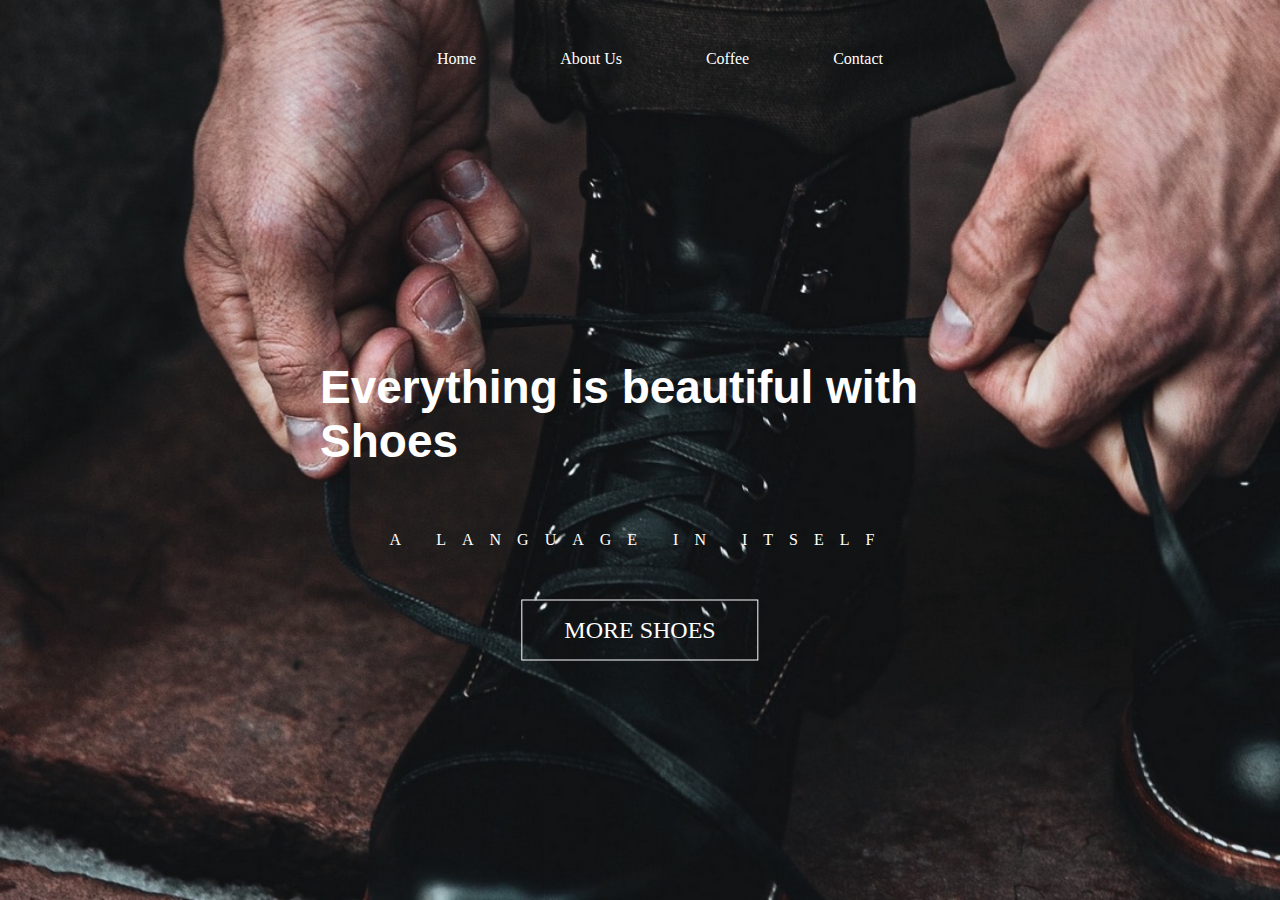
<file: index.html>
<html>
    <head>
        <meta charset="utf-8">
        <title>Ui Design | Speed Code</title>
        <link rel="stylesheet" type="text/css" href="style.css">
        <body>
            <div class="wrapper">
                <div class="nav">
                    <ul>
                        <li><a href="#">Home</a></li>
                        <li><a href="#">About Us</a></li>
                        <li><a href="#">Coffee</a></li>
                        <li><a href="#">Contact</a></li>
                    </ul>
                </div>
                <!-- <div class="logo">
                    <img src="heart2.png">
                </div> -->
                <div class="header">
                    <h1>Everything is beautiful with Shoes</h1>
                </div>
                <div class="tagline">
                    <p>A Language In Itself</p>
                </div>
                <button class = "btn">
                    More Shoes
                </button>
            </div>
        </body>
    </head>
</html>
</file>
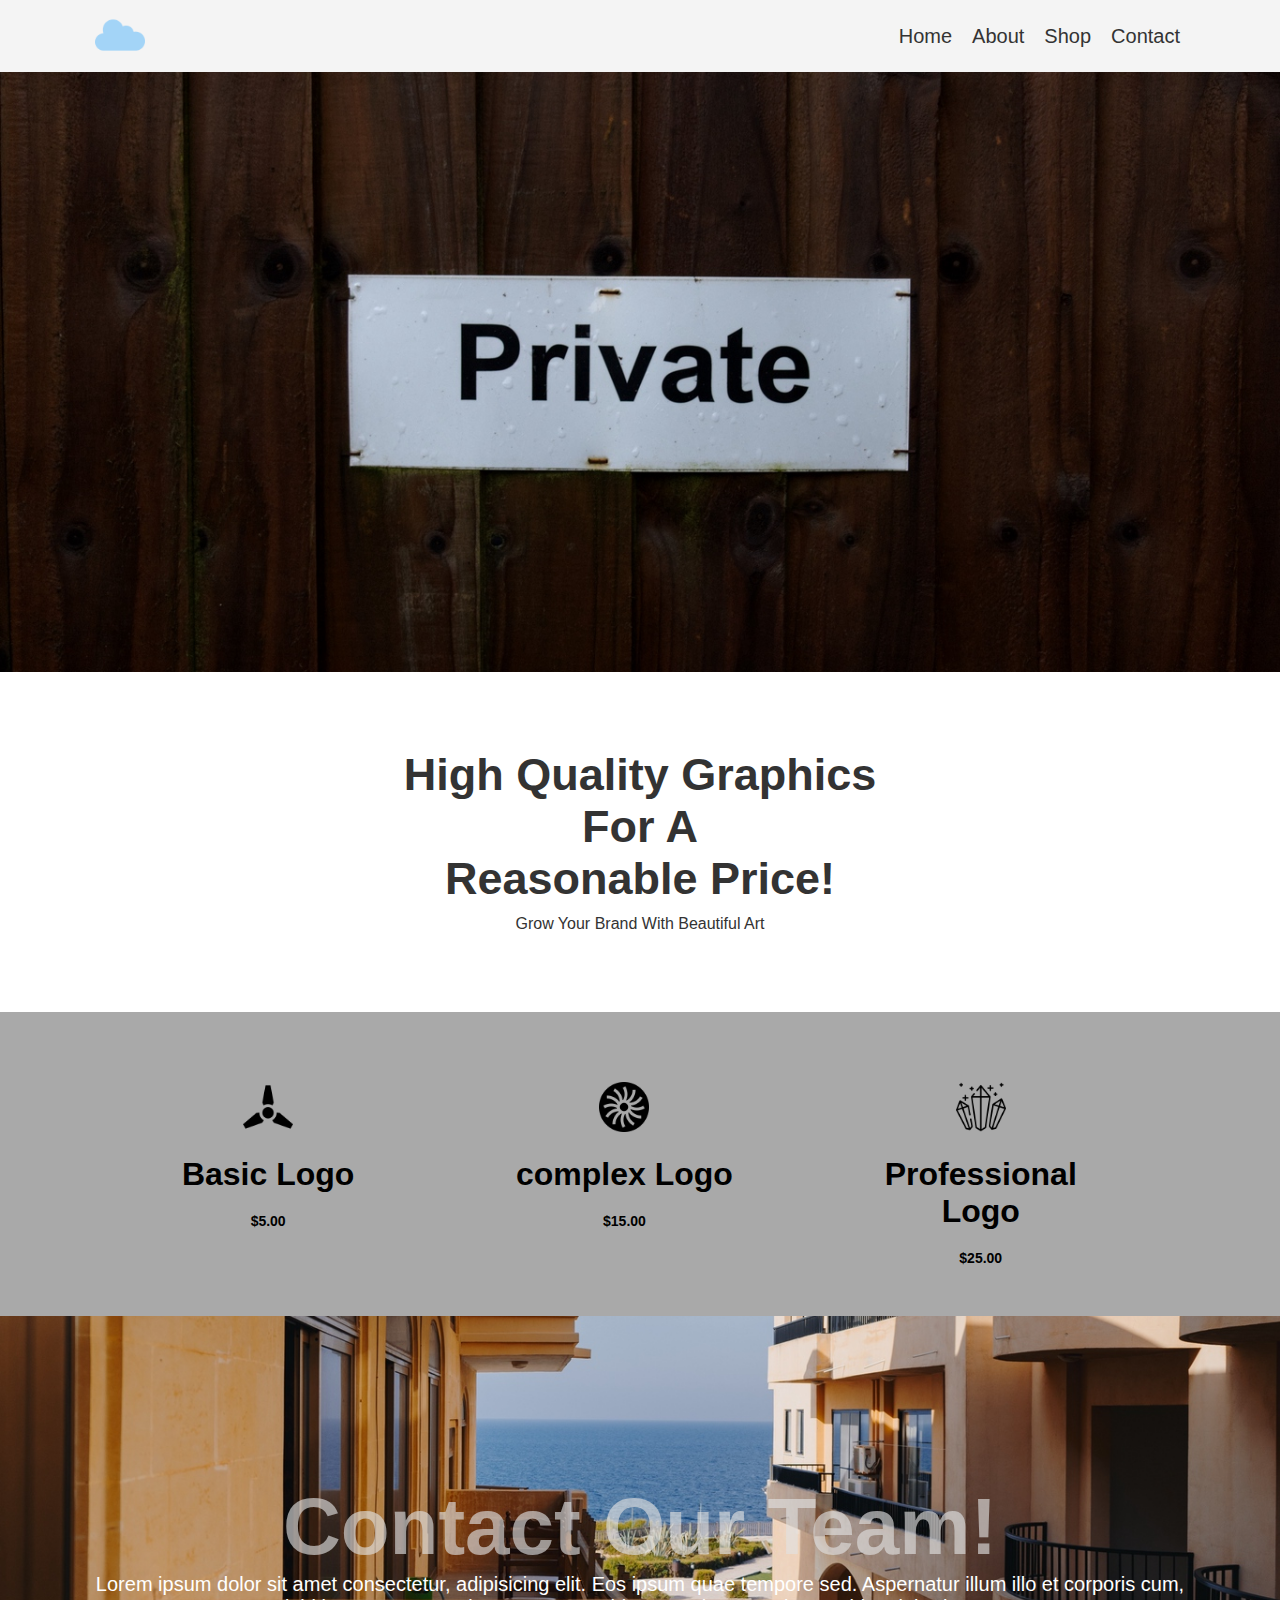
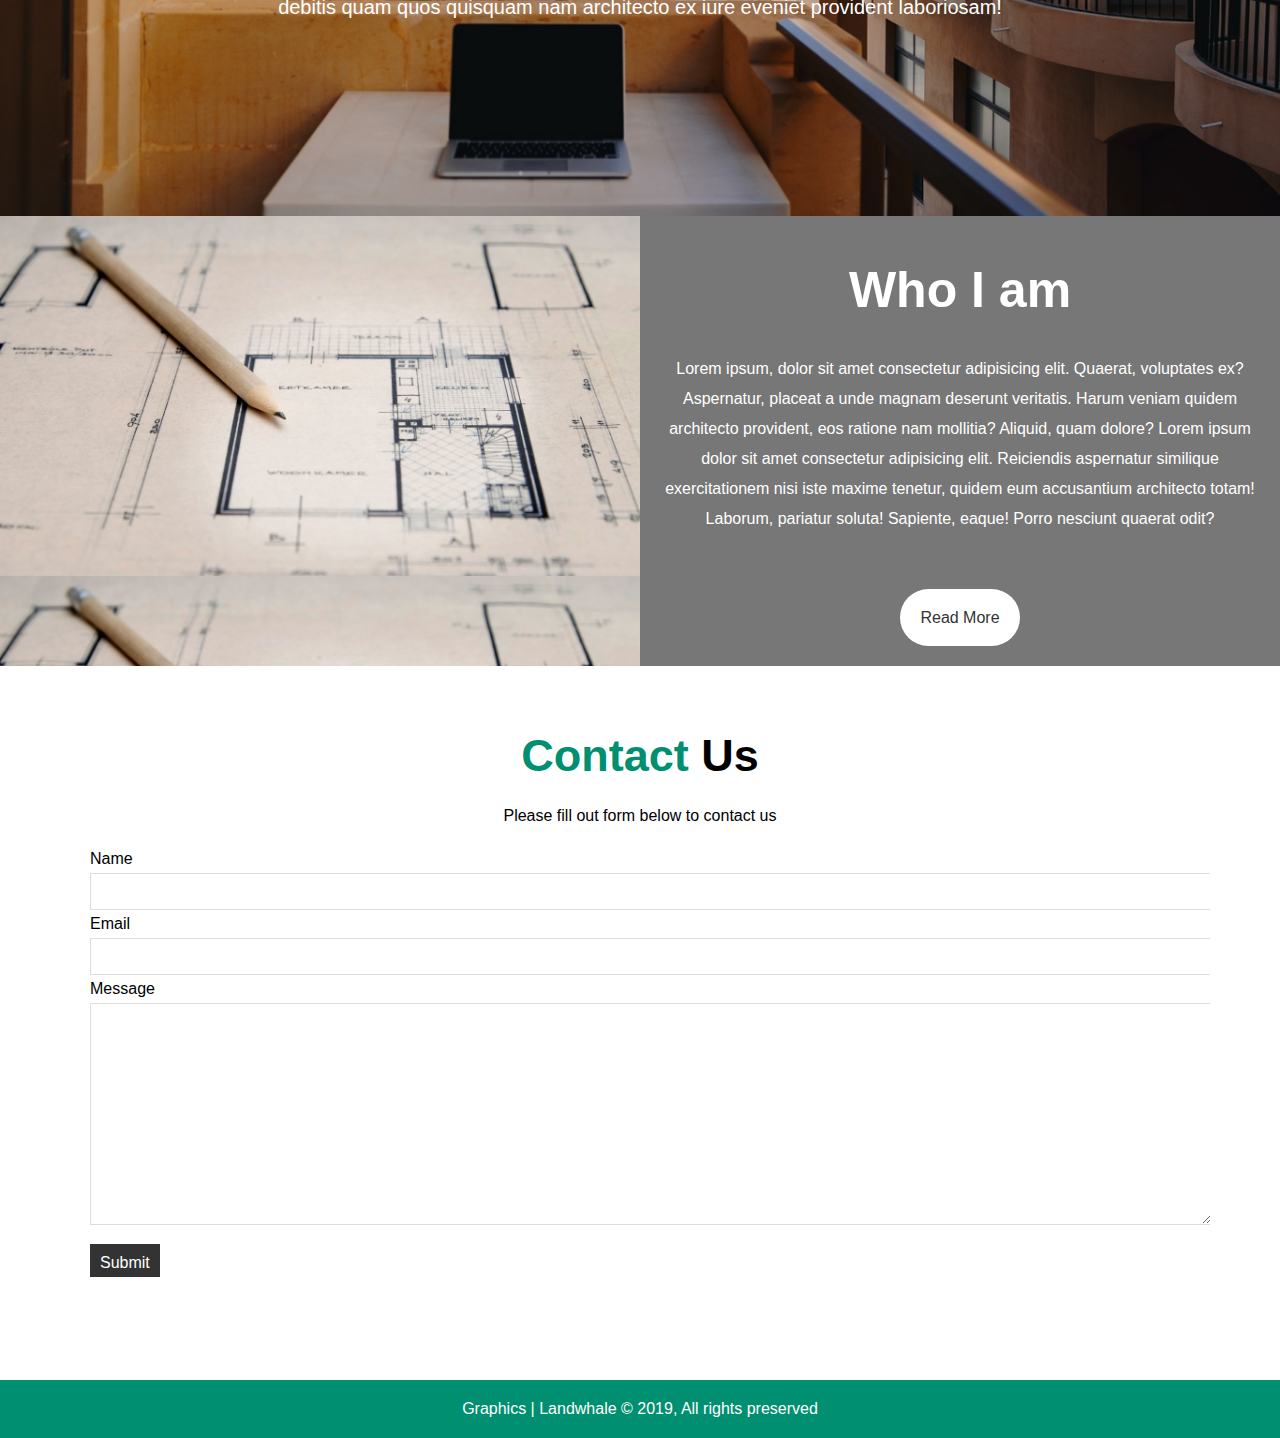
<file: responsive web/index.html>
<!DOCTYPE html>
<html>
<head>
    <meta charset="utf-8">
    <meta name="viewport" content="width=device-width, initial-scale=1">
    <meta http-equiv="X-UA-Compatible" content="IE=edge">
    <title>Page Title</title>
    <link rel="stylesheet" href="style.css">
    <link rel="stylesheet" media="screen and (max-width: 768px)" href="mobile.css">
</head>
<body>
    <header class= "main-header">
        <nav id="navbar">
            <div class ="container">
                <img class="logo" src="cloud.png" alt="Graphics">
                <ul>
                    <li><a href="#">Home</a></li>
                    <li><a href="#about">About</a></li>
                    <li><a href="#">Shop</a></li>
                    <li><a href="#contact-form">Contact</a></li>
                </ul>
            </div>
        </nav>
    </header>
    <!-- showcase -->
    <section id= "showcase">
        <div class = "showcase-content">

        </div>
    </section>
    <!-- Topic -->
    <section id ="topic">
        <div class="container">
            <div class="topic-content">
                <h1>High Quality Graphics <br> For A <br> Reasonable Price!</h1>
                <p>Grow Your Brand With Beautiful Art</p>
            </div>
        </div>
    </section>
    <!-- box -->
    <section id ="shop">
        <div class ="container">
            <div class = "box box-dark">
                <img class="box-1" src="propeller.png" alt="">
                <h1>Basic Logo</h1>
                <h6>$5.00</h6>
            </div>
            <div class = "box box-dark">
                <img class="box-1" src="engine.png" alt="">
                <h1>complex Logo</h1>
                <h6>$15.00</h6>
            </div>
            <div class = "box box-dark">
                <img class="box-1" src="minerals.png" alt="">
                <h1>Professional Logo</h1>
                <h6>$25.00</h6>
            </div>
        </div>
    </section>
    <!-- hero -->

    <section id= "hero">
        <div class = "container">
            <div class = "hero-content">
                <a class="hero-link" href="#contact-form"><h1>Contact Our Team!</h1></a>
                <P>Lorem ipsum dolor sit amet consectetur, adipisicing elit. Eos ipsum quae tempore sed. Aspernatur illum illo et corporis cum, debitis quam quos quisquam nam architecto ex iure eveniet provident laboriosam!</P>
            </div>
        </div>
    </section>

    <!-- about -->

    <section id="about">
        <div class="about-img"></div>
        <div class="about-content">
            <h2>Who I am</h2>
            <div class="container">
                <p>Lorem ipsum, dolor sit amet consectetur adipisicing elit. Quaerat, voluptates ex? Aspernatur, placeat a unde magnam deserunt veritatis. Harum veniam quidem architecto provident, eos ratione nam mollitia? Aliquid, quam dolore? Lorem ipsum dolor sit amet consectetur adipisicing elit. Reiciendis aspernatur similique exercitationem nisi iste maxime tenetur, quidem eum accusantium architecto totam! Laborum, pariatur soluta! Sapiente, eaque! Porro nesciunt quaerat odit?</p>
            </div>
            <a class ="light-btn" href="#">Read More</a>
        </div>
    </section>

    <!-- contact -->
    <section id="contact-form">
        <div class="container">
            <h1 class ="contact-heading"><span>Contact</span> Us</h1>
            <p class="contact-p"> Please fill out form below to contact us</p>
            <form action = "process.php">
                <div class = "form-group">
                    <label for="name">Name</label>
                    <input type="text" name="name" id="name">
                </div>
                <div class = "form-group">
                    <label for="email">Email</label>
                    <input type="email" name="email" id="email">
                </div>
                <div class = "form-group">
                   <label for="message">Message</label>
                    <textarea name="message" id="message"></textarea>
                    <a class="dark-btn" href="#">Submit</a>
                </div>
            </form>
        </div>
    </section>

</body>
</html>


<!-- footer -->


<footer id ="main-footer">
    <p>Graphics | Landwhale &copy; 2019, All rights preserved</p>
</footer>
</file>
<file: style.css>
html {
    margin: 0;
    padding : 0;
    width: 100%;
}

body {
    margin: 0;
    padding: 0;
    width: 100%;
    height: 100vh;
    background: url('./background.jpg') no-repeat 50% 50%;
    background-size: cover;
    display: table
}

.nav {
    text-align: center;
    margin-top: 50px;
}

li {
    list-style: none;
    display: inline-block;
}

a {
    text-decoration: none;
    color: #fff;
    text-transform: none;
    font-family: montserrrat;
    font-weight: lighter;
    padding: 16px 40px;
}


.logo {
    position: absolute;
    top: 32%;
    left: 50%;
    transform: translate(-50%, -50%);
}


img {
    width: 70px;
}

.header {
    position: absolute;
    top: 46%;
    left: 50%;
    transform: translate(-50%, -50%);
}

.header h1 {
    color: #fff;
    font-family: 'Franklin Gothic Medium', 'Arial Narrow', Arial, sans-serif;
    /* font-weight: lighter; */
    font-size: 46px; 
}


.tagline {
    position: absolute;
    top:60%;
    left: 50%;
    transform: translate(-50%, -50%);
}

.tagline p{
    color: #fff;
    font-family: montserrat;
    letter-spacing: 16px;
    font-weight: lighter;
    text-transform: uppercase;
}

.btn {
    position: absolute;
    top: 70%;
    left: 50%;
    transform: translate(-50%, -50%);
}


button {
    padding: 16px 42px;
    font-family:montserrat;
    font-weight: 300;
    text-transform: uppercase;
    background: rgba(0,0,0,0);
    color: #fff;
    transition: 0.9s;
    font-size: 24px;
    border : 1px solid #fff;
}


button:hover {
    transition: .3s;
    background: #fff;
    color: #000;
}
</file>
<file: responsive web/style.css>
* {
    padding: 0;
    margin: 0;
}

body {
    box-sizing: border-box;
    font-family: Arial, Helvetica, sans-serif;
    overflow: scroll;
}

span {
    color: rgb(0,143,112);
}

.container {
    max-width: 1100px;
    margin: auto;
    overflow: hidden;
    padding: 0 20px;
}

.box-dark {
    background : darkgray;
}

.light-btn {
    padding: 20px;
    background: #fff;
    color: #333;
    text-decoration: none;
    border-radius: 30px;
}

.dark-btn {
    padding: 10px;
    background: #333;
    color:#fff;
    text-decoration: none;
}


.light-btn:hover {
    background-color: rgb(0, 143, 112);
}

.dark-btn:hover {
    padding: 20px;
    background-color: rgb(0, 143, 112);
    color: #fff;
    text-decoration: none;
}

/* header */

.main-header {
    background: #f4f4f4f4;
    height: 8vh;
}


.logo {
    height: 50px;
    margin: 5px;
}

#navbar {
    color : #fff;
    overflow: auto;
}

#navbar a {
    color: #333;
    text-decoration: none;
}

#navbar .logo {
    margin-top: 10px;
    height: 50px;
    float: left;
}

#navbar ul {
    list-style: none;
    float: right;
}

#navbar ul li {
    float: left;
}

#navbar ul li a {
    display: block;
    padding: 10px;
    margin-top: 15px;
    text-align: center;
    font-size: 20px;
}


#navbar ul li a:hover {
    color: rgb(0, 143, 112);
}

/* showcase */

#showcase {
    height: 600px;
    background: url(private.jpg) no-repeat center center/cover;
    float: none;
}

/* topic */

#topic {
    height: 200px;
    text-align: center;
    overflow: hidden;
    padding-bottom: 140px;
}

.topic-content {
    color: #333;
    padding-top: 7%;
}

.topic-content h1 {
    font-size: 45px;
}

.topic-content p {
    padding-top :10px;
    font:15px;
}

/* shop */

#shop {
    background: darkgray;
}


.box {
    float: left;
    width: 23.3%;
    padding: 50px;
    text-align: center;
}

.box h6 {
    padding-top: 20px;
    font-size: 14px;
}

.box-1 {
    width: 50px;
    padding: 20px;
}


.box:hover {
    background:brown;
    cursor: pointer;
}


/* hero */

#hero {
    background: url("work.jpg") no-repeat center center/cover;
    height: 500px;
}

#hero .hero-content {
    text-align: center;
}

#hero .hero-content h1 {
    margin-top: 15%;
    font-size: 80px;
    color: rgba(225, 225, 225, 0.637);
    position: relative;
}

#hero .hero-content p {
    font-size: 20px;
    font-weight: 500;
    color:#fff;
}

#hero .hero-content h1:hover {
    color: #fff;
    cursor: pointer;
}

.hero-link {
    text-decoration: none;
}

/* about */

#about {
    overflow: hidden;
    height: 450px;
}

#about .about-img {
    float: left;
    width: 50%;
    background-image: url(work2.jpg);
    background-size: 100%;
    min-height: 100%;
}

#about .about-content {
    float: right;
    width: 50%;
    height: 100%;
    text-align: center;
    padding-top: 3.5%;
    overflow: hidden;
    background-color: rgba(119, 119, 119);
}

#about .about-content p {
    padding-top: 35px;
    padding-bottom: 30px;
    color: #fff;
    padding-bottom: 75px;
    line-height: 30px;
}

#about .about-content h2 {
    color : #fff;
    font-size:50px;
}


/* contact */

.contact-heading {
    text-align: center;
    font-size: 45px;
    padding-bottom: 25px;
}

.contact-p {
    /* font-family: 'Franklin Gothic Medium', 'Arial Narrow', Arial, sans-serif; */
    font-weight: lighter;
    text-align: center;
    padding-bottom: 25px;
}

#contact-form {
    margin-top :5%;
    height: 650px;
}

#contact-form .form-group {
    margin:auto;
    padding-bottom: 5px;
}

#contact-form label {
    display: block;
    margin-bottom: 5px;
}


#contact-form input,
#contact-form textarea {
    width: 100%;
    padding: 10px;
    border: 1px #ddd solid;
}

#contact-form textarea {
    height: 200px;
    margin-bottom: 25px;
}

#contact-form input:focus,
#contact-form textarea:focus {
    outline: none;
    border-color: rgb(0,143,112);
}


/* footer */


#main-footer {
    text-align: center;
    background-color: rgb(0,143,112);
    color:#fff;
    padding: 20px;
}
</file>
<file: responsive web/mobile.css>
/* Navbar */


#navbar ul li a {
    color: white;
}


/* topic */

.topic-content {
    color: #333;
    padding-top: 30%;
}

.topic-content h1 {
    font-size : 25px;
    line-height: 2.5rem;
}

.topic-content p {
    padding-top: 10px;
    font: 13px;
}

/* shop */

#shop {
    float: none;
}

.box {
    float:none;
    width: 75%;
    align-content: center;
    align-items: center;
    justify-content: center;
}

.box-1 h1 {
    float:none;
    text-align: center;
}

.box:hover {
    background: darkgray;
}

/* hero */

#hero {
    height: 100%;
}


#hero .hero-content h1 {
    margin-top: 75%;
    font-size: 25px;
    padding-bottom: 35px;
    color:#fff;
}

#hero .hero-content p {
    margin-bottom: 75%;
}

/* about */


#about {
    float:none;
}

#about .about-img {
    display: none;
}

#about .about-content {
    width: 100%;
}

#about .about-content h2 {
    margin-top: 8%;
    font-size:35px;
}


#about .about-content p {
    padding-top: 5px;
    padding-bottom: 30px;
    color: #fff;
    padding-bottom: 75px;
}

.light-btn {
    display: none;
}

/* contact */

.contact-heading {
    margin-top: 35px;
}

.dark-btn {
    padding: 5% 25%;
    margin-left: 55px;
}

/* footer */

#main-footer {
    font-size: 12px;
}
</file>
